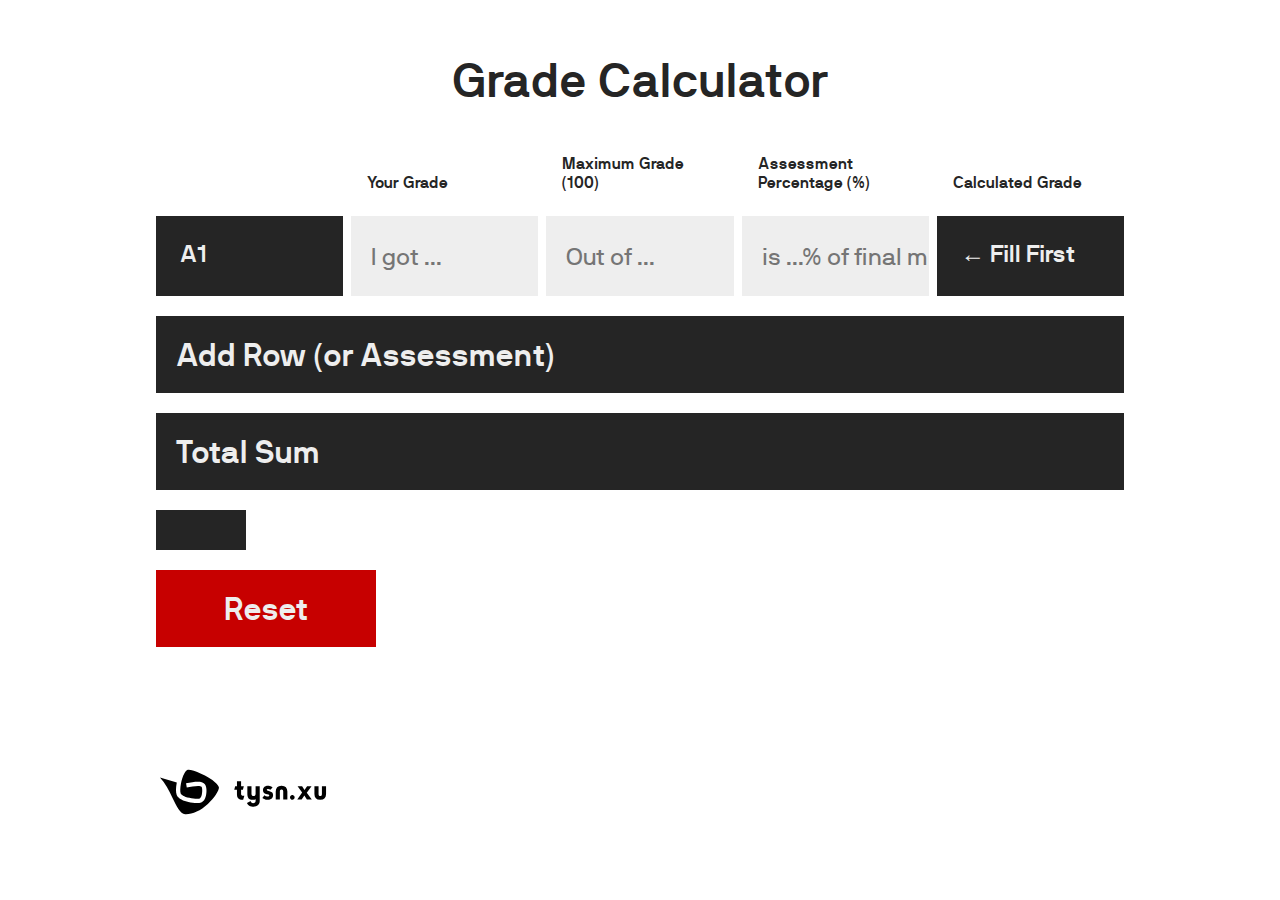
<file: index.html>
<!DOCTYPE html>
<html lang="en">
<head>
    <meta charset="UTF-8">
    <meta name="viewport" content="width=device-width, initial-scale=1.0">
    <title>Grade Calculator by tysnxu</title>
    <link rel="stylesheet" href="style.css">
    <link rel="icon" type="image/png" href="[data-uri]"/>
    <script src="script.js" defer></script>
</head>

<body>
    <h1 id="h1">Grade Calculator</h1>

    <div id="main_grid" class="wrapper">
        <div class="hint"></div>
        <div class="hint">Your Grade</div>
        <div class="hint">Maximum Grade (100)</div>
        <div class="hint">Assessment Percentage (%)</div>
        <div class="hint">Calculated Grade</div>

        <div class="row_label">A1</div>
        <input class="input_field your_grade" type="text" autocomplete="off" placeholder="I got ...">
        <input class="input_field max_grade" type="text" autocomplete="off" placeholder="Out of ...">
        <input onchange="Calculate(0)" class="input_field percentage_grade" type="text" autocomplete="off" placeholder="is ...% of final mark">
        <div class="grade_label">← Fill First</div>
    </div>


    <div onclick="addRow()" class="add_row_div">Add Row (or Assessment)</div>
    <div id="total_sum">Total Sum</div>
    <div id="grade_abbrev"></div>
    <div id="reset_grid" onclick="resetCookie()">Reset</div>

    <div style="display: none;" id="whatif_main_holder">
        <div style="grid-template-columns: 30% 30% 40%;" class="whatif_chart">

        </div>
    
        <div class="whatif_grade_wrapper">
            <div style="border-top: 5px solid #c20c0c;">F</div>
            <div style="border-top: 5px solid #c2730c;">P</div>
            <div style="border-top: 5px solid #aac20c;">C</div>
            <div style="border-top: 5px solid #3c8f00;">D</div>
            <div style="border-top: 5px solid #00cf37;">HD</div>
        </div>
    </div>


    <div style="display: none;" id="what_if">
        <div id="whatif_title">What If ... </div><br>
        <div id="whatif_100" class="what_if_text">A2 -> 100 | Final -> 18.4</div>
        <div id="whatif_HD" class="what_if_text">A2 -> HD | Final -> 18.4</div>
        <div id="whatif_D" class="what_if_text">A2 -> D | Final -> 18.4</div>
        <div id="whatif_C" class="what_if_text">A2 -> C | Final -> 18.4</div>
        <div id="whatif_P" class="what_if_text">A2 -> P | Final -> 18.4</div>
        <div id="whatif_F" class="what_if_text">A2 -> 0 | Final -> 18.4</div>
    </div>
    



    <div style="display: none;" id="constant_visual_section">
        <div style="grid-template-columns: 30% 30% 40%;" class="constant_visual_chart">

        </div>
    
        <div class="whatif_grade_wrapper">
            <div style="border-top: 5px solid #c20c0c;">F</div>
            <div style="border-top: 5px solid #c2730c;">P</div>
            <div style="border-top: 5px solid #aac20c;">C</div>
            <div style="border-top: 5px solid #3c8f00;">D</div>
            <div style="border-top: 5px solid #00cf37;">HD</div>
        </div>
    </div>

    <a href="https://www.bilibili.com/video/BV1uK411H7La/" target="_blank">
        <img class="logo" src="tysnxu.svg">
    </a>


</body>
</html>
</file>
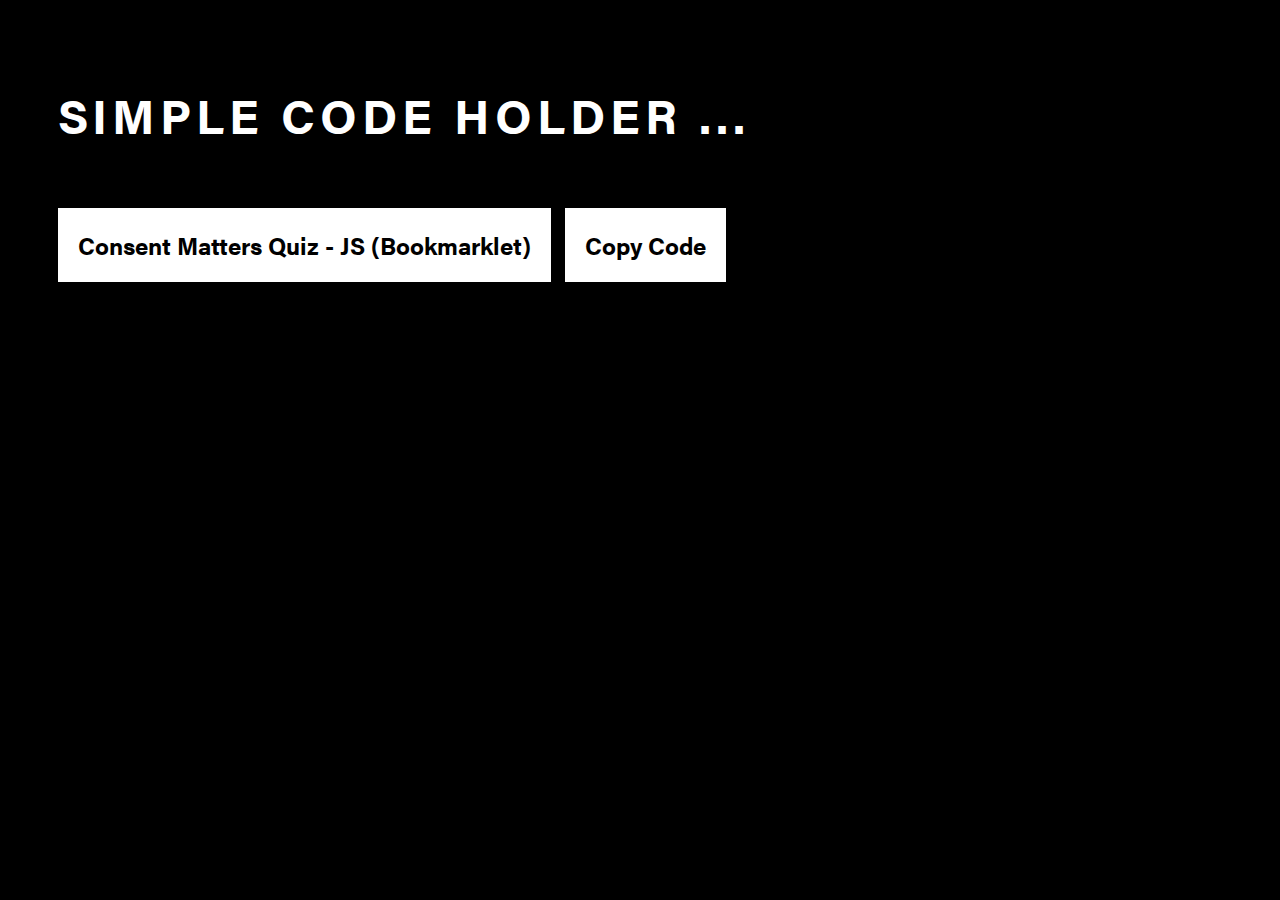
<file: code_holder/index.html>
<!DOCTYPE html>
<html lang="en">
<head>
    <meta charset="UTF-8">
    <meta name="viewport" content="width=device-width, initial-scale=1.0">
    <title>Code Holder</title>
    
    <link rel="stylesheet" href="style.css">
    <script src="script.js" defer></script>
</head>
<body>
    <div>
        <h1>SIMPLE CODE HOLDER ... </h1>
    </div>

    <div onclick="showHide(0)" class="texbox_title">Consent Matters Quiz - JS (Bookmarklet)</div>
    <div onclick="copyText(0)" class="copy_button">Copy Code</div>

    <div style="display: none;" class="textbox">
        <div>
            javascript:function E(){var answer = JSON.parse(`[{"q":"In an emergency at UTS, what should you do first?  ","a":"0","tf":"mc"},{"q":"Is it OK to change your mind about sex even if you initially gave consent Which of these statements is correct","a":"0","tf":"mc"},{"q":"In which of these situations might someone be incapable of consenting to sex?","a":"0","tf":"mc"},{"q":"Someone gives affirmative consent when they","a":"2","tf":"mc"},{"q":"What would be the first step you would undertake if you came across a potentially hazardous situation","a":"2","tf":"mc"},{"q":"What should you do if you are on the UTS campus and you see a situation that concerns you but don't feel that you can do anything","a":"0","tf":"mc"},{"q":"An active bystander is","a":"1","tf":"mc"},{"q":"What should do if someone discloses a sexual assault to you","a":"3","tf":"mc"},{"q":"It's important to know the persons you're with is consenting","a":"2","tf":"mc"},{"q":"Positive intervention is","a":"0","tf":"mc"},{"q":"Consent can't be given if the other person","a":"0","tf":"mc"},{"q":"Checking for consent is the responsibility of","a":"2","tf":"mc"},{"q":"The age of consent in Australia is","a":"0","tf":"mc"},{"q":"If you're in a long term relationship, consent","a":"1","tf":"mc"},{"q":"Is this statement true or false - If you are affected by any of the issues in this module you get more information about the support that is available by going to the UTS website","a":"1","tf":"tf"},{"q":"The best way to know if someone you're having sex with is enjoying themselves is to","a":"2","tf":"mc"},{"q":"Is this statement true or false - you are more likely to be sexually assaulted by a stranger rather than someone you know","a":"2","tf":"tf"},{"q":"What is the difference between an active bystander and a passive bystander","a":"0","tf":"mc"},{"q":"Which of the following is the most accurate definition of consent","a":"0","tf":"mc"},{"q":"I am happy to be contacted by UTS for follow up about this course. I understand my details will not be disclosed to any third party","a":"1","tf":"mc"},{"q":"What can YOU do to ensure that UTS is a safe place to be? ","a":"0","tf":"mc"}]`);var q = Number(document.getElementsByClassName('takeQuestionDiv')[0].id.slice(1, -2));var qa = [q,q+1,q+2,q+3,q+4,q+5,q+6,q+7,q+8,q+9,q+10];for (var a = 0; a < 11; a++ ) {r = document.getElementsByClassName('legend-visible')[a].getElementsByTagName('p')[0].innerHTML;if (r.search("span") !=-1) {s = document.getElementsByClassName('legend-visible')[a].getElementsByTagName('span')[0].innerHTML;}else {s = r};f = s.slice(5, -5);for (i = 0; i < answer.length; i++) {if (answer[i]["q"].search(f) !=-1) {document.getElementById(answer[i]["tf"] + "-ans-_" + qa[a] + "_1_" + answer[i]["a"]).click();break;}}};document.getElementsByName("bottom_saveAllAnswersButton")[0].click();window.scrollTo(0,document.body.scrollHeight);} E()
        </div>
    </div>
    
</body>
</html>
</file>
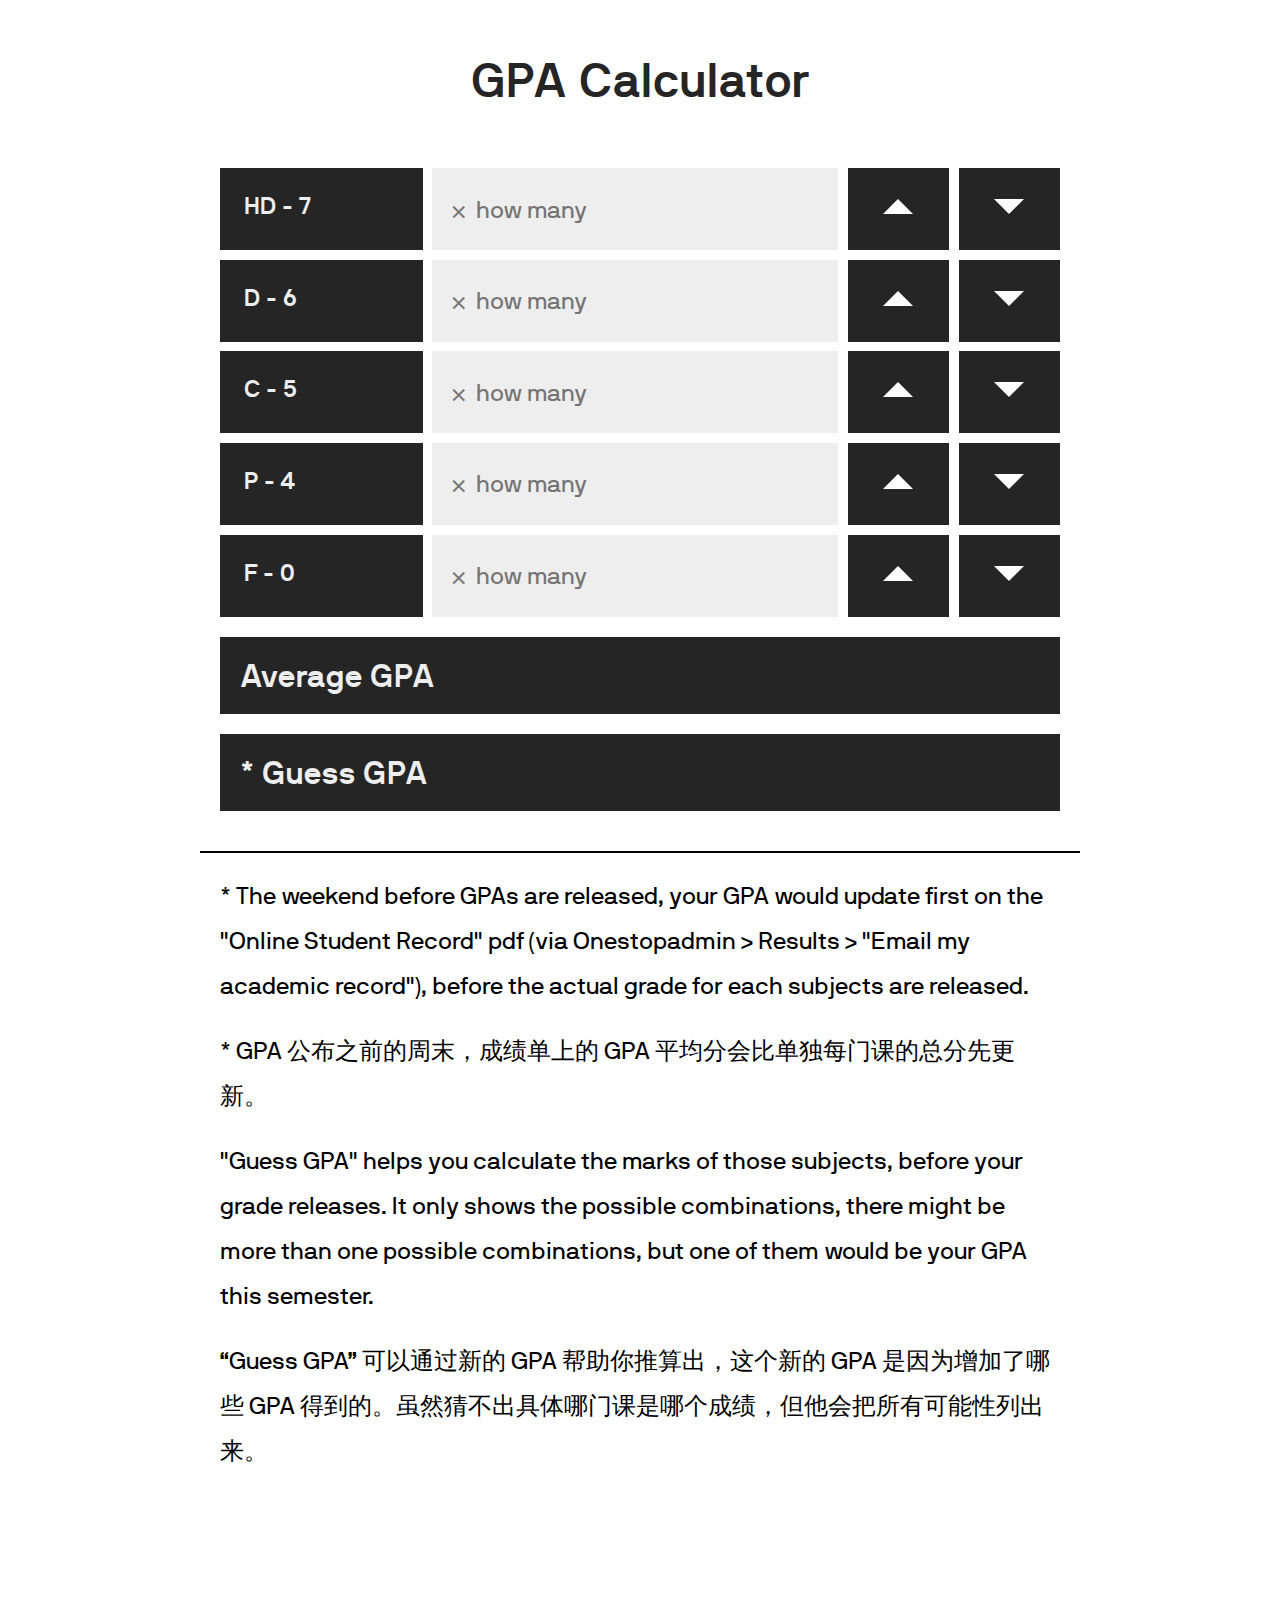
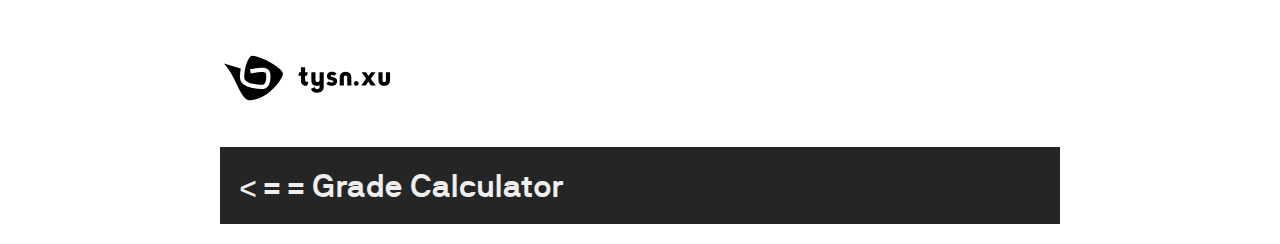
<file: GPA_Calculator/index.html>
<!DOCTYPE html>
<html lang="en">
<head>
    <meta charset="UTF-8">
    <meta name="viewport" content="width=device-width, initial-scale=1.0">
    <title>GPA Calculator</title>
    <link rel="stylesheet" href="style.css">
    <script src="script.js" defer></script>
</head>
<body>
    <h1 id="h1">GPA Calculator</h1>
    <div style="display: none;" id="scale_area" class="black_block">
        <div class="scale_title">Change GPA Scale</div>
        <div class="scale_title"> \ </div>
        <div onclick="change_scale(true)" class="scale_title_button">Clear</div>

        <div id="scale_label_grid">
            <div class="scale_change_label">HD</div>
            <div class="scale_change_label">D</div>
            <div class="scale_change_label">C</div>
            <div class="scale_change_label">P</div>
            <div class="scale_change_label">F</div>
        </div>
        <div id="scale_grid">
            <input onchange="change_scale(false)" class="scale_input_field" type="text" autocomplete="off" placeholder="7.0">
            <input onchange="change_scale(false)" class="scale_input_field" type="text" autocomplete="off" placeholder="6.0">
            <input onchange="change_scale(false)" class="scale_input_field" type="text" autocomplete="off" placeholder="5.0">
            <input onchange="change_scale(false)" class="scale_input_field" type="text" autocomplete="off" placeholder="4.0">
            <input onchange="change_scale(false)" class="scale_input_field" type="text" autocomplete="off" placeholder="0.0">
        </div>
    </div>

    <div id="main_grid" class="wrapper">
        <div onclick="trigger_scale_area()" class="row_label">HD - 7</div>
        <input onchange="CalculateAll()" id="HD_count" class="input_field" type="text" autocomplete="off" placeholder="×  how many">
        <div onclick="countAddSubtract('+', 0)" class="arrow_holder"><i class="arrow-up"></i></div>
        <div onclick="countAddSubtract('-', 0)" class="arrow_holder"><i class="arrow-down"></i></div>
        <div onclick="trigger_scale_area()" class="row_label">D - 6</div>
        <input onchange="CalculateAll()" id="D_count" class="input_field" type="text" autocomplete="off" placeholder="×  how many">
        <div onclick="countAddSubtract('+', 1)" class="arrow_holder"><i class="arrow-up"></i></div>
        <div onclick="countAddSubtract('-', 1)" class="arrow_holder"><i class="arrow-down"></i></div>
        <div onclick="trigger_scale_area()" class="row_label">C - 5</div>
        <input onchange="CalculateAll()" id="C_count" class="input_field" type="text" autocomplete="off" placeholder="×  how many">
        <div onclick="countAddSubtract('+', 2)" class="arrow_holder"><i class="arrow-up"></i></div>
        <div onclick="countAddSubtract('-', 2)" class="arrow_holder"><i class="arrow-down"></i></div>
        <div onclick="trigger_scale_area()" class="row_label">P - 4</div>
        <input onchange="CalculateAll()" id="P_count" class="input_field" type="text" autocomplete="off" placeholder="×  how many">
        <div onclick="countAddSubtract('+', 3)" class="arrow_holder"><i class="arrow-up"></i></div>
        <div onclick="countAddSubtract('-', 3)" class="arrow_holder"><i class="arrow-down"></i></div>
        <div onclick="trigger_scale_area()" class="row_label">F - 0</div>
        <input onchange="CalculateAll()" id="F_count" class="input_field" type="text" autocomplete="off" placeholder="×  how many">
        <div onclick="countAddSubtract('+', 4)" class="arrow_holder"><i class="arrow-up"></i></div>
        <div onclick="countAddSubtract('-', 4)" class="arrow_holder"><i class="arrow-down"></i></div>
    </div>
    <div onclick="CalculateAll()" id="total_sum">Average GPA</div>

    <div onclick="triggerGuessGPA()" class="black_block button" id="guess-gpa-trigger">* Guess GPA</div>

    <!--  -->
    <div style="display: none;" id="guess_GPA_main" >
        <div style="margin: 0px 20px" class="hint_text">Put in your new GPA from the report, and how many subjects did you take this semester.</div>
        <div class="guess_gpa_grid">
            <div>New GPA</div>
            <input onchange="calculate_guess_only()" autocomplete="off" id="new_gpa" class="input_field" type="text" placeholder="5.80 ?">
            <div>New Subjects</div>
            <input onchange="calculate_guess_only()" autocomplete="off" id="new_subject_input" class="input_field" type="text" placeholder="1/ 2/ 3/ 4">
        </div>
        <div onclick="calculate_guess_only()" id="guess_gpa_result" class="black_block">Possibilities:<br></div>

    </div>
    <div id="hint_text_div">
        <div class="horizontal_divider"></div>
        <div class="hint_text">* The weekend before GPAs are released, your GPA would update first on the "Online Student Record" pdf (via Onestopadmin > Results > "Email my academic record"), before the actual grade for each subjects are released.</div>
        <div class="hint_text">* GPA 公布之前的周末，成绩单上的 GPA 平均分会比单独每门课的总分先更新。 </div>
        <div class="hint_text">"Guess GPA" helps you calculate the marks of those subjects, before your grade releases. It only shows the possible combinations, there might be more than one possible combinations, but one of them would be your GPA this semester.</div>
        <div class="hint_text">“Guess GPA” 可以通过新的 GPA 帮助你推算出，这个新的 GPA 是因为增加了哪些 GPA 得到的。虽然猜不出具体哪门课是哪个成绩，但他会把所有可能性列出来。</div>
    </div>

    <img class="logo" src="tysnxu.svg">
    <div onclick="grade_calculator_link()" class="button black_block">
        < = = Grade Calculator
    </div>

</body>
</html>
</file>
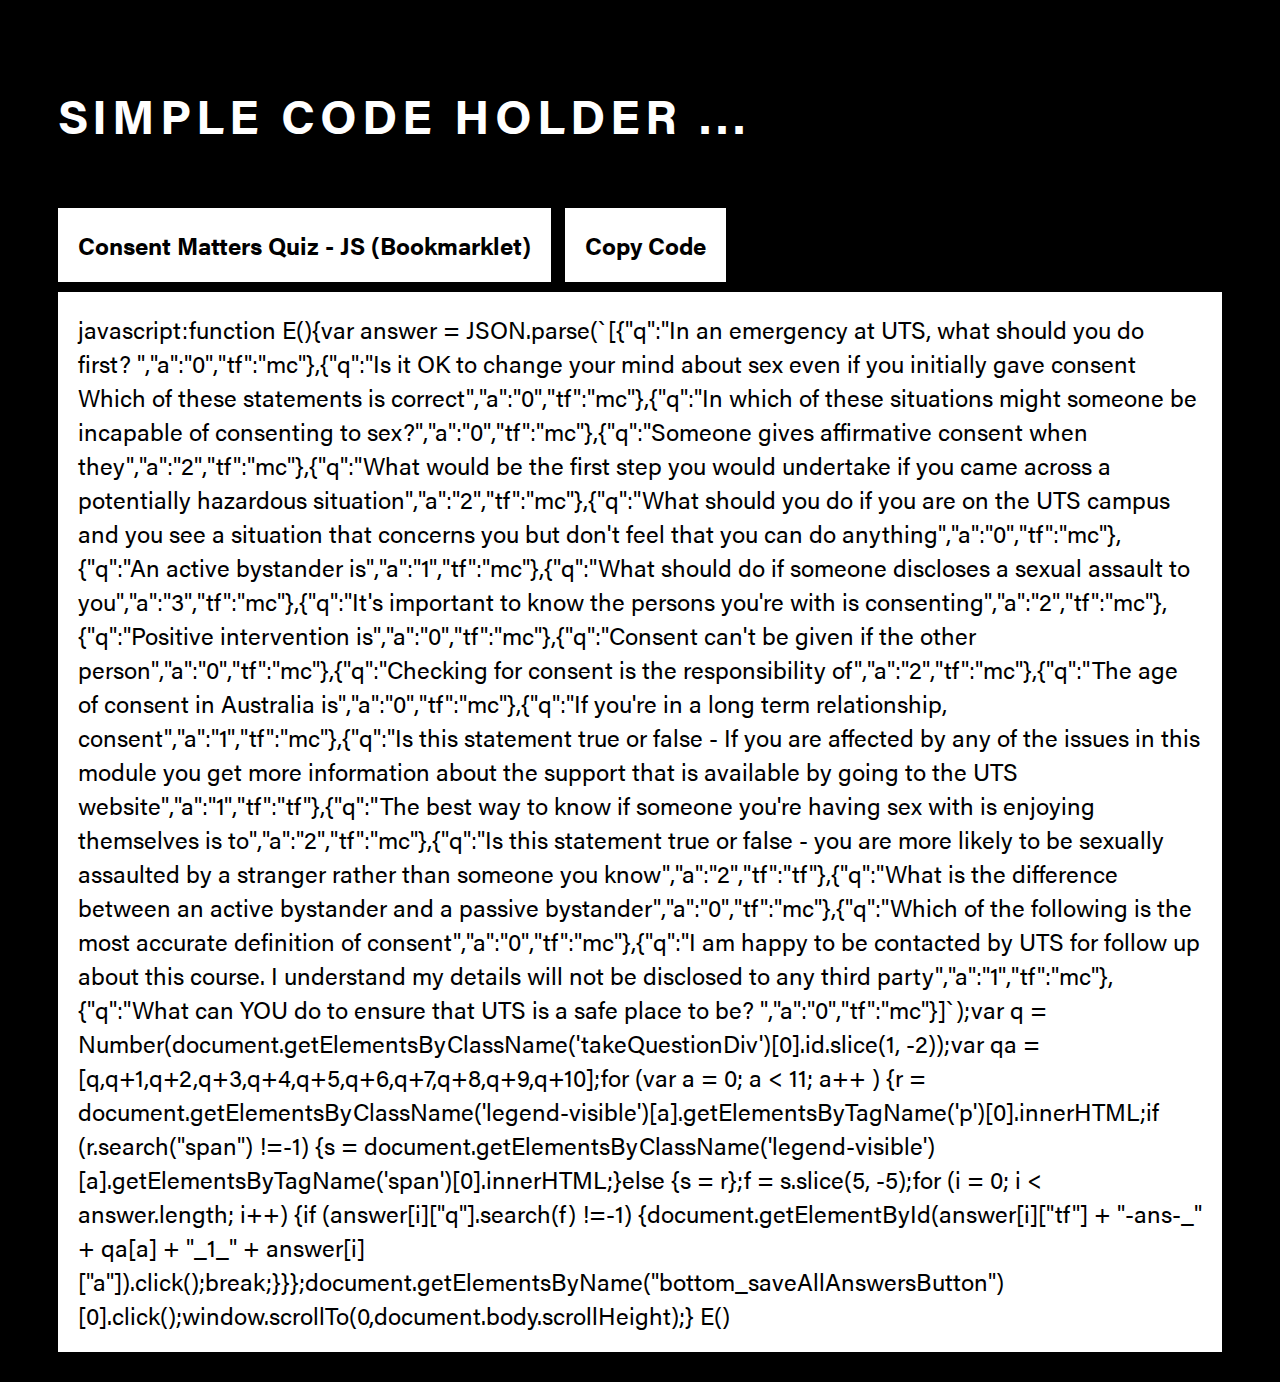
<file: code_holder/code_holder.html>
<!DOCTYPE html>
<html lang="en">
<head>
    <meta charset="UTF-8">
    <meta name="viewport" content="width=device-width, initial-scale=1.0">
    <title>Code Holder</title>
    
    <link rel="stylesheet" href="style.css">
    <script src="script.js" defer></script>
</head>
<body>
    <div>
        <h1>SIMPLE CODE HOLDER ... </h1>
    </div>

    <div onclick="showHide(0)" class="texbox_title">Consent Matters Quiz - JS (Bookmarklet)</div>
    <div onclick="copyText(0)" class="copy_button">Copy Code</div>

    <div class="textbox">
        <div>
            javascript:function E(){var answer = JSON.parse(`[{"q":"In an emergency at UTS, what should you do first?  ","a":"0","tf":"mc"},{"q":"Is it OK to change your mind about sex even if you initially gave consent Which of these statements is correct","a":"0","tf":"mc"},{"q":"In which of these situations might someone be incapable of consenting to sex?","a":"0","tf":"mc"},{"q":"Someone gives affirmative consent when they","a":"2","tf":"mc"},{"q":"What would be the first step you would undertake if you came across a potentially hazardous situation","a":"2","tf":"mc"},{"q":"What should you do if you are on the UTS campus and you see a situation that concerns you but don't feel that you can do anything","a":"0","tf":"mc"},{"q":"An active bystander is","a":"1","tf":"mc"},{"q":"What should do if someone discloses a sexual assault to you","a":"3","tf":"mc"},{"q":"It's important to know the persons you're with is consenting","a":"2","tf":"mc"},{"q":"Positive intervention is","a":"0","tf":"mc"},{"q":"Consent can't be given if the other person","a":"0","tf":"mc"},{"q":"Checking for consent is the responsibility of","a":"2","tf":"mc"},{"q":"The age of consent in Australia is","a":"0","tf":"mc"},{"q":"If you're in a long term relationship, consent","a":"1","tf":"mc"},{"q":"Is this statement true or false - If you are affected by any of the issues in this module you get more information about the support that is available by going to the UTS website","a":"1","tf":"tf"},{"q":"The best way to know if someone you're having sex with is enjoying themselves is to","a":"2","tf":"mc"},{"q":"Is this statement true or false - you are more likely to be sexually assaulted by a stranger rather than someone you know","a":"2","tf":"tf"},{"q":"What is the difference between an active bystander and a passive bystander","a":"0","tf":"mc"},{"q":"Which of the following is the most accurate definition of consent","a":"0","tf":"mc"},{"q":"I am happy to be contacted by UTS for follow up about this course. I understand my details will not be disclosed to any third party","a":"1","tf":"mc"},{"q":"What can YOU do to ensure that UTS is a safe place to be? ","a":"0","tf":"mc"}]`);var q = Number(document.getElementsByClassName('takeQuestionDiv')[0].id.slice(1, -2));var qa = [q,q+1,q+2,q+3,q+4,q+5,q+6,q+7,q+8,q+9,q+10];for (var a = 0; a < 11; a++ ) {r = document.getElementsByClassName('legend-visible')[a].getElementsByTagName('p')[0].innerHTML;if (r.search("span") !=-1) {s = document.getElementsByClassName('legend-visible')[a].getElementsByTagName('span')[0].innerHTML;}else {s = r};f = s.slice(5, -5);for (i = 0; i < answer.length; i++) {if (answer[i]["q"].search(f) !=-1) {document.getElementById(answer[i]["tf"] + "-ans-_" + qa[a] + "_1_" + answer[i]["a"]).click();break;}}};document.getElementsByName("bottom_saveAllAnswersButton")[0].click();window.scrollTo(0,document.body.scrollHeight);} E()
        </div>
    </div>
    
</body>
</html>
</file>
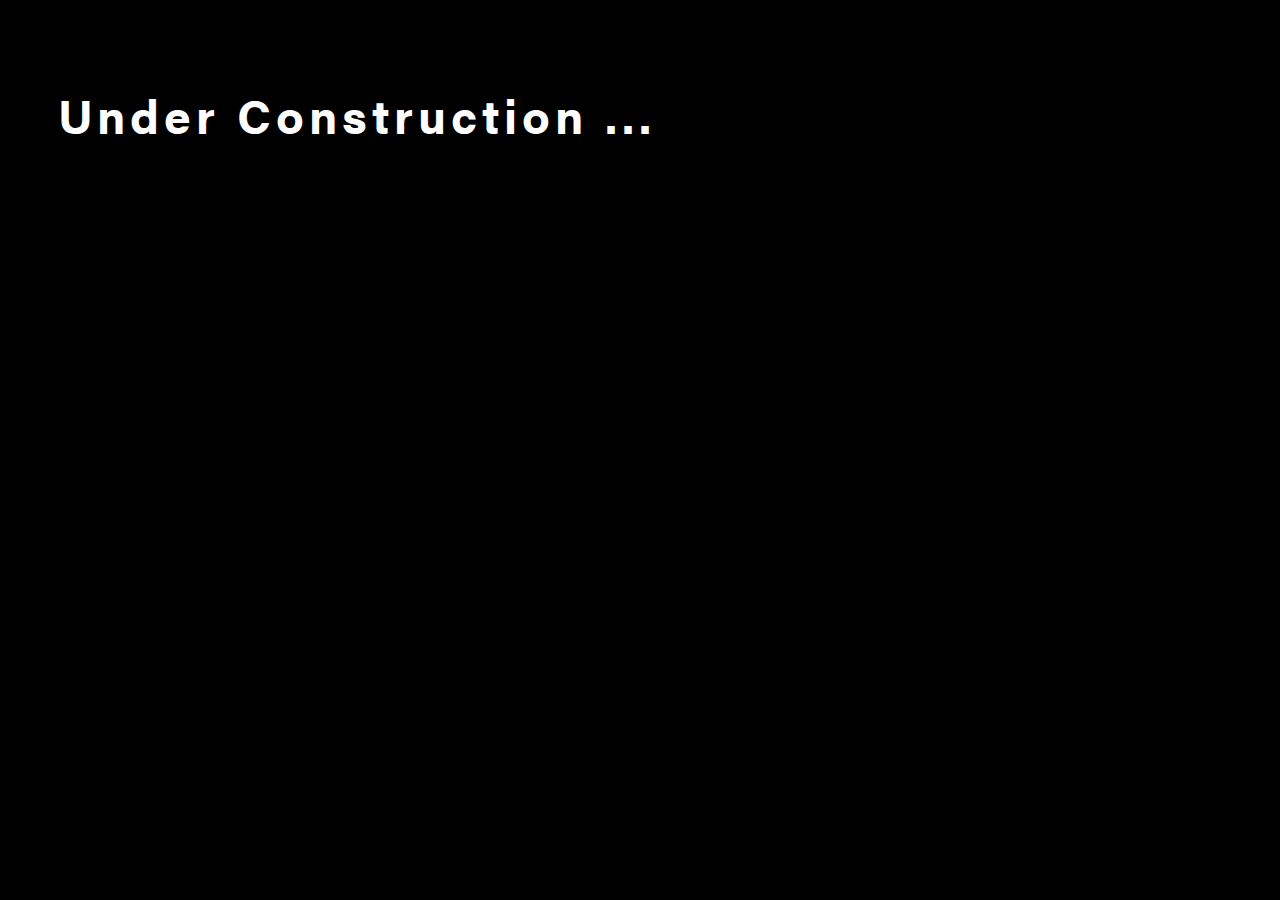
<file: code_holder/index1.html>
<!DOCTYPE html>
<html lang="en">
<head>
    <meta charset="UTF-8">
    <meta name="viewport" content="width=device-width, initial-scale=1.0">
    <title>Code Holder</title>
    <link rel="stylesheet" href="style.css">
    <script src="script.js" defer></script>
</head>
<body>
    <div>
        <h1>Under Construction ... </h1>
    </div>
    <div style="display: none">gAAAAABfJoJilBcrvs8fNnnrfVILkTRhDTQ8l_WgslaOHe_hgW9MRThfWgZUrKY5OgK34FZKiaVcIVHUOx8-oEQqsMKXqqcs8hHfRQ0pmCBXiAs2900kr7Q=</div>
</body>
</html>
</file>
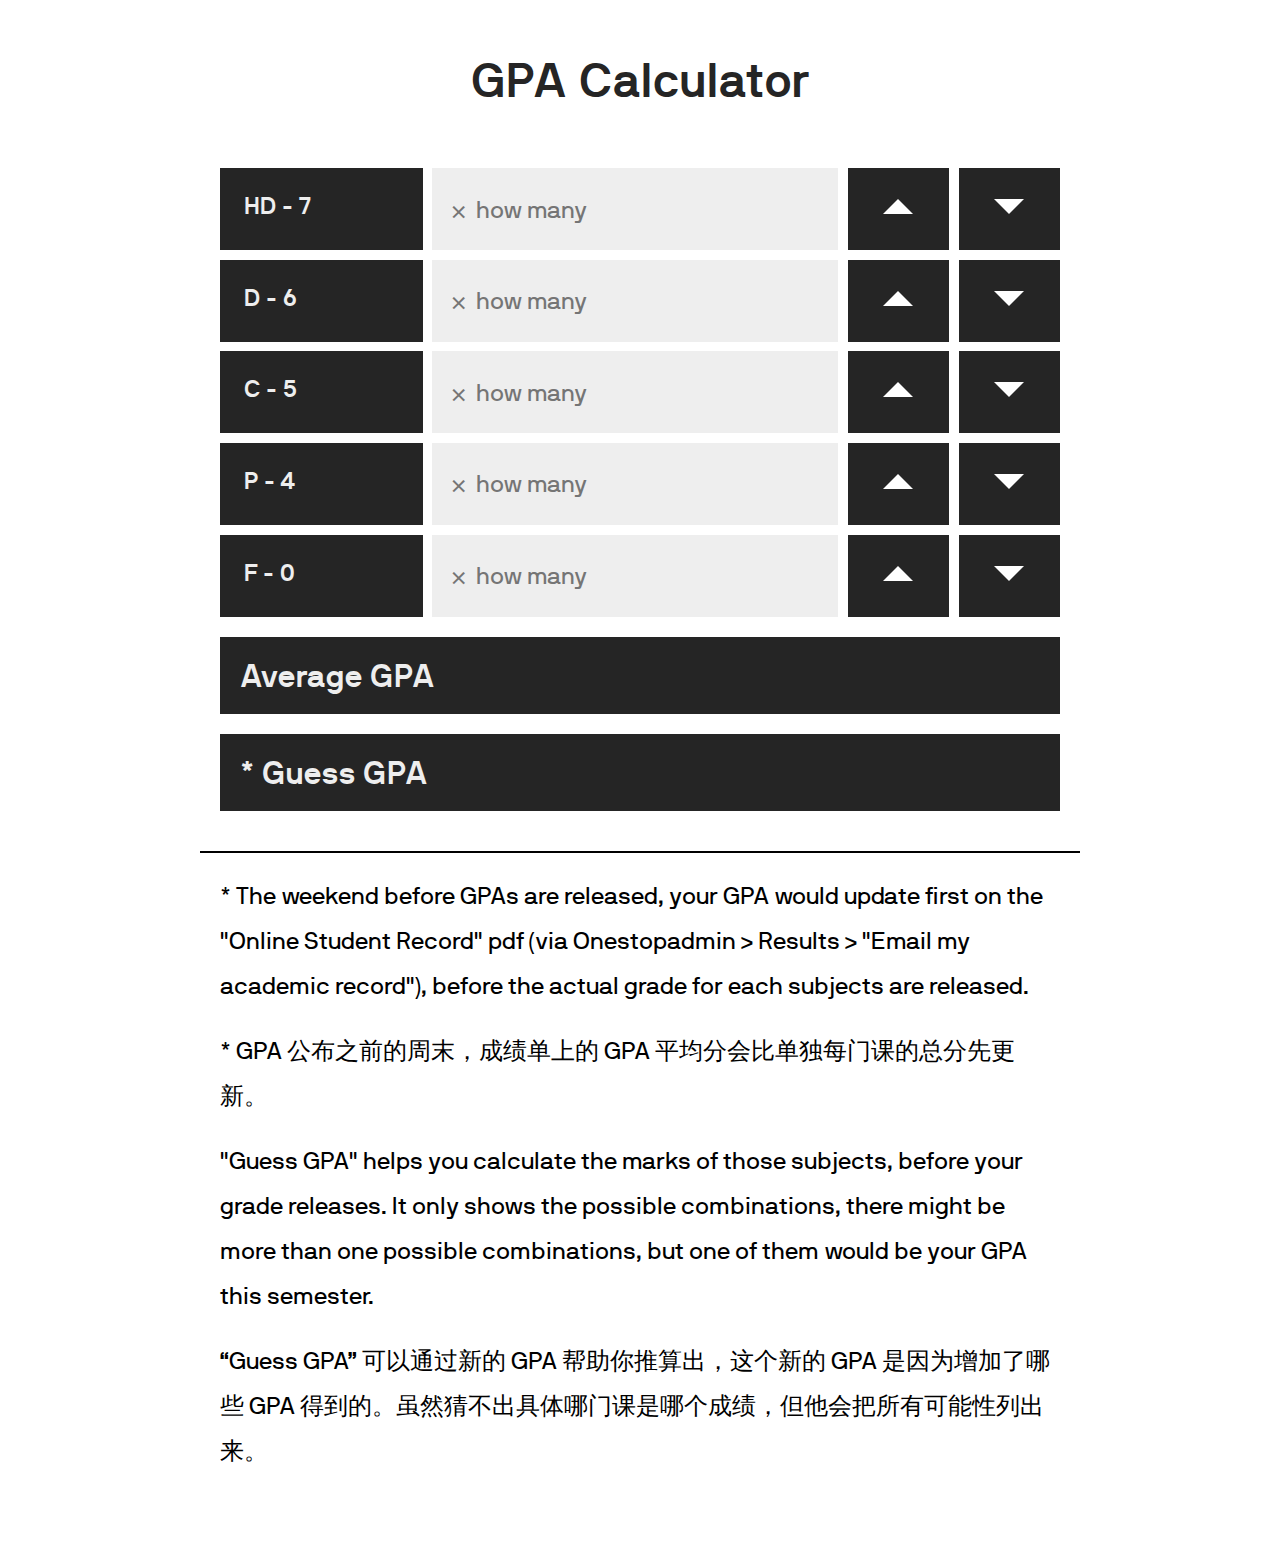
<file: GPA_Calculator/GPA_calculator.html>
<!DOCTYPE html>
<html lang="en">
<head>
    <meta charset="UTF-8">
    <meta name="viewport" content="width=device-width, initial-scale=1.0">
    <title>GPA Calculator</title>
    <link rel="stylesheet" href="style.css">
    <script src="script.js" defer></script>
</head>
<body>
    <h1 id="h1">GPA Calculator</h1>
    <div id="main_grid" class="wrapper">
        <div class="row_label">HD - 7</div>
        <input onchange="CalculateAll()" id="HD_count" class="input_field" type="text" autocomplete="off" placeholder="×  how many">
        <div onclick="countAddSubtract('+', 0)" class="arrow_holder"><i class="arrow-up"></i></div>
        <div onclick="countAddSubtract('-', 0)" class="arrow_holder"><i class="arrow-down"></i></div>
        <div class="row_label">D - 6</div>
        <input onchange="CalculateAll()" id="D_count" class="input_field" type="text" autocomplete="off" placeholder="×  how many">
        <div onclick="countAddSubtract('+', 1)" class="arrow_holder"><i class="arrow-up"></i></div>
        <div onclick="countAddSubtract('-', 1)" class="arrow_holder"><i class="arrow-down"></i></div>
        <div class="row_label">C - 5</div>
        <input onchange="CalculateAll()" id="C_count" class="input_field" type="text" autocomplete="off" placeholder="×  how many">
        <div onclick="countAddSubtract('+', 2)" class="arrow_holder"><i class="arrow-up"></i></div>
        <div onclick="countAddSubtract('-', 2)" class="arrow_holder"><i class="arrow-down"></i></div>
        <div class="row_label">P - 4</div>
        <input onchange="CalculateAll()" id="P_count" class="input_field" type="text" autocomplete="off" placeholder="×  how many">
        <div onclick="countAddSubtract('+', 3)" class="arrow_holder"><i class="arrow-up"></i></div>
        <div onclick="countAddSubtract('-', 3)" class="arrow_holder"><i class="arrow-down"></i></div>
        <div class="row_label">F - 0</div>
        <input onchange="CalculateAll()" id="F_count" class="input_field" type="text" autocomplete="off" placeholder="×  how many">
        <div onclick="countAddSubtract('+', 4)" class="arrow_holder"><i class="arrow-up"></i></div>
        <div onclick="countAddSubtract('-', 4)" class="arrow_holder"><i class="arrow-down"></i></div>
    </div>
    <div onclick="CalculateAll()" id="total_sum">Average GPA</div>

    <div onclick="triggerGuessGPA()" class="black_block button" id="guess-gpa-trigger">* Guess GPA</div>

    <!--  -->
    <div style="display: none;" id="guess_GPA_main" >
        <div style="margin: 0px 20px" class="hint_text">Put in your new GPA from the report, and how many subjects did you take this semester.</div>
        <div class="guess_gpa_grid">
            <div>New GPA</div>
            <input onchange="calculate_guess_only()" autocomplete="off" id="new_gpa" class="input_field" type="text" placeholder="5.80 ?">
            <div>New Subjects</div>
            <input onchange="calculate_guess_only()" autocomplete="off" id="new_subject_input" class="input_field" type="text" placeholder="1/ 2/ 3/ 4">
        </div>
        <div onclick="calculate_guess_only()" id="guess_gpa_result" class="black_block">Possibilities:<br></div>

    </div>
    <div id="hint_text_div">
        <div class="horizontal_divider"></div>
        <div class="hint_text">* The weekend before GPAs are released, your GPA would update first on the "Online Student Record" pdf (via Onestopadmin > Results > "Email my academic record"), before the actual grade for each subjects are released.</div>
        <div class="hint_text">* GPA 公布之前的周末，成绩单上的 GPA 平均分会比单独每门课的总分先更新。 </div>
        <div class="hint_text">"Guess GPA" helps you calculate the marks of those subjects, before your grade releases. It only shows the possible combinations, there might be more than one possible combinations, but one of them would be your GPA this semester.</div>
        <div class="hint_text">“Guess GPA” 可以通过新的 GPA 帮助你推算出，这个新的 GPA 是因为增加了哪些 GPA 得到的。虽然猜不出具体哪门课是哪个成绩，但他会把所有可能性列出来。</div>

    </div>
</body>
</html>
</file>
<file: style.css>
@font-face {
    font-family: "NBInternationalBold";
    src: url("fonts/nb_international_pro_bold-webfont.woff2") format('woff2');
    font-style: bold;
}

@font-face {
    font-family: "NBInternational";
    src: url("fonts/nb_international_pro_regular-webfont.woff2") format('woff2');
    font-style: normal;
}

body{
    padding-left: 10%;
    padding-right: 10%;
}

#h1 {
    justify-self: center;
    font-family: NBInternationalBold;
    font-size: 3em;
    padding: 20px;
    color: rgb(37, 37, 37);
    margin-bottom: 0px;
}

.wrapper {
    display: grid;
    grid-template-columns: repeat(5, 1fr);
    grid-gap: .5em;
    grid-auto-rows: minmax(80px, auto);
    padding: 20px;
}

#main_grid{
    padding-top: 0px;
    padding-bottom: 0px;
}

.wrapper > div {
    padding: 1em;
}

.input_field{
    align-content: start;
    min-width: 100px;
    font-family: NBInternational;
    background: #eee;
    font-size: 1.5em;
    padding-left: 20px;
    border: 0px;
}


.row_label{
    align-content: stretch;
    font-family: NBInternationalBold;
    background: rgb(37, 37, 37);
    color: #eee;
    font-size: 1.5em;
    padding-left: 20px;
}

.grade_label{
    align-content: stretch;
    font-family: NBInternationalBold;
    background: rgb(37, 37, 37);
    color: #eee;
    font-size: 1.5em;
    padding-left: 20px;
}

.hint{
    color:rgb(37, 37, 37);
    justify-self: start;
    align-self: end;
    font-family: NBInternationalBold;
    font-size: 1em;
}

#total_sum{
    margin: 20px;
    background: rgb(37, 37, 37);
    font-family: NBInternationalBold;
    font-size: 2em;
    color: #eee;
    padding: 20px;
}

#grade_abbrev{
    margin: 20px;
    width: 50px;
    justify-content: center;
    background: rgb(37, 37, 37);
    font-family: NBInternationalBold;
    font-size: 2em;
    color: #eee;
    padding: 20px;
}

#reset_grid{
    text-align: center;
    margin: 20px;
    width: 180px;
    justify-content: center;
    background: rgb(199, 0, 0);
    font-family: NBInternationalBold;
    font-size: 2em;
    color: #eee;
    padding: 20px;
    cursor: pointer;
}

#reset_grid:hover{

    background: rgb(153, 0, 0);
}

.add_row_div{
    background: rgb(37, 37, 37);
    font-family: NBInternationalBold;
    font-size: 2em;
    margin: 20px;
    padding: 20px;
    color: #eee;
}

.add_row_div:hover {
    background: rgb(99, 99, 99);
    cursor:pointer;
}

.logo{
    margin: 20px;
    margin-top: 100px;
    height: 50px;
}

#what_if{
    margin: 20px;
    justify-content: center;
    background: rgb(37, 37, 37);
    font-family: NBInternationalBold;
    font-size: 2em;
    color: #eee;
    padding: 20px;
}

.what_if_text {
    font-family: NBInternational;
}

.whatif_chart{
    display: grid;
    margin: 20px;
    height: 60px;
    background: rgb(37, 37, 37);
    margin-bottom: 10px;
    padding: 5px 0px;
}

.whatif_chart > div{
    background: white;
    font-family: NBInternational;
    color: black;
    text-align: center;
    font-size: 2em;
    padding-top: 12px;
}

.whatif_chart > div:nth-child(even){
    background: #eee;
}

#selected_whatif_holder{
    font-size: 16pt;
}


.whatif_grade_wrapper{
    display: grid;
    grid-template-columns: 50% 15% 10% 10% 15%;
    grid-auto-rows: minmax(80px, auto);
    margin: 20px;
    margin-top: 0px;
}

.whatif_grade_wrapper > div{
    text-align: left;
    font-family: NBInternational;
    height: 25px;
    padding: 10px;
}


#selected_whatif{
    display: grid;
    grid-template-columns: 50% 15% 10% 10% 15%;
}


.whatif_incell_color{
    margin-top: 10px;
    height: 14px;
    width: 100%;
}

.constant_visual_chart{
    display: grid;
    margin: 20px;
    height: 60px;
    background: rgb(37, 37, 37);
    margin-bottom: 10px;
    padding: 5px 0px;
}

.constant_visual_chart > div{
    background: white;
    font-family: NBInternational;
    color: black;
    text-align: center;
    font-size: 2em;
    padding-top: 12px;
}

.constant_visual_chart > div:nth-child(even){
    background: #eee;
}


@media (orientation: portrait), (max-width: 800px) {
    body {
        padding: 5px;
    }

    #main_grid{
        padding: 0px;
    }
    
    .add_row_div{
        margin: 0px;
        margin-top: 30px;
    }
    
    #total_sum{
        margin: 0px;
        margin-top: 30px;
    }
    
    #grade_abbrev, #reset_grid{
        margin: 0px;
        margin-top: 30px;
    }
    
    #what_if{
        margin: 0px;
        margin-top: 30px;
    }

    .logo{
        margin: 20px;
        margin-top: 200px;
        height: 35px;
    }

    .constant_visual_chart{
        margin: 0px;
        margin-top: 20px;
    }

    .whatif_chart{
        margin: 0px;
        margin-top: 20px;

    }
    
    .whatif_grade_wrapper{
        margin: 0px;
    }
}
</file>
<file: code_holder/style.css>
@font-face {
    font-family: 'AcuminProRegular';
    src: url([data-uri]);
    font-style: regular;
}

@font-face {
    font-family: 'AcuminProBold';
    src: url([data-uri]);
    font-style: Bold;
}

body{
    background: black;
    filter: invert() hue-rotate(180);
}

h1{
    color: white;
    font-family: AcuminProBold;
    margin: 80px 50px;
    font-size: 3rem;
    letter-spacing: 5px;
}

.texbox_title{
    display: inline;
    margin: 20px 50px;
    margin-right: 10px;
    padding: 20px 20px;
    font-family: AcuminProBold;
    background: white;
    font-size: 1.5rem;
    cursor: pointer;
}

.copy_button{
    display: inline;
    margin: 20px 20px;
    margin-left: 0px;
    padding: 20px 20px;
    font-family: AcuminProBold;
    background: white;
    font-size: 1.5rem;
    cursor: pointer;
}

.texbox_title:hover, .copy_button:hover{
    background: rgb(233, 233, 233);
}

.texbox_title:active, .copy_button:active{
    background: rgb(70, 70, 70);
    color: white;
}

.textbox{
    margin: 30px 50px;
    padding: 20px;
    font-family: AcuminProRegular;
    background: white;
    font-size: 1.5rem;
}

@media (max-width: 800px) {
    .texbox_title{
        display: block;
        margin: 5px 50px;
    }

    .copy_button{
        display: inline-block;
        margin: 5px 50px;
    }
}
</file>
<file: GPA_Calculator/style.css>
@font-face {
    font-family: "NBInternationalBold";
    src: url("fonts/nb_international_pro_bold-webfont.woff2") format('woff2');
    font-style: bold;
}

@font-face {
    font-family: "NBInternational";
    src: url("fonts/nb_international_pro_regular-webfont.woff2") format('woff2');
    font-style: normal;
}

body{
    padding: 0% 15%;
    scroll-behavior: smooth;
}

#h1 {
    justify-self: center;
    font-family: NBInternationalBold;
    font-size: 3em;
    padding: 20px;
    color: rgb(37, 37, 37);
    margin-bottom: 20px;
}

.wrapper {
    display: grid;
    grid-template-columns: 1fr 2fr .5fr .5fr;
    grid-gap: .6em;
    grid-auto-rows: minmax(80px, auto);
    padding: 20px;
}

#scale_grid{    
    display: grid;
    grid-template-columns: 1fr 1fr 1fr 1fr 1fr;
    grid-column-gap: 15px;
}

#scale_label_grid{    
    display: grid;
    grid-template-columns: 1fr 1fr 1fr 1fr 1fr;
    grid-column-gap: 15px;
    padding: 0px;
    padding: 20px 0px 10px 0px;
}

.scale_title {
    display: inline-block;
}

.scale_title_button {
    color: rgb(137, 137, 137);
    display: inline-block;
    cursor: pointer;
}

.scale_title_button:hover {
    color: rgb(238, 238, 238);
}


.scale_change_label{
    justify-content: start;
    font-family: NBInternationalBold;
    background: rgb(37, 37, 37);
    color: #eee;
    font-size: 0.75em;
}

#main_grid{
    padding-top: 20px;
    padding-bottom: 0px;
}

.wrapper > div {
    padding: 1em;
}


.logo{
    margin: 20px;
    margin-top: 100px;
    height: 50px;
}

.scale_input_field{
    align-content: start;
    min-width: 25%;
    font-family: NBInternational;
    background: #eee;
    color: rgb(62, 62, 62);
    font-size: 1.5em;
    padding: 5px 10px;
    border: 0px;
}

.input_field{
    align-content: start;
    min-width: 100px;
    font-family: NBInternational;
    background: #eee;
    font-size: 1.5em;
    padding-left: 20px;
    border: 0px;
}

.row_label{
    align-content: stretch;
    font-family: NBInternationalBold;
    background: rgb(37, 37, 37);
    color: #eee;
    font-size: 1.5em;
    padding-left: 20px;
}

.row_label:hover {
    background: rgb(99, 99, 99);
}


.hint{
    color:rgb(37, 37, 37);
    justify-self: start;
    align-self: end;
    font-family: NBInternationalBold;
    font-size: 1em;
}

.black_block{
    margin: 20px;
    background: rgb(37, 37, 37);
    font-family: NBInternationalBold;
    font-size: 2em;
    color: #eee;
    padding: 20px;
}

.button{
    cursor: pointer;
}


.black_block_pressed{
    margin: 20px;
    background: white;
    border: black 5px solid;
    font-family: NBInternationalBold;
    font-size: 2em;
    color: rgb(37, 37, 37);
    padding: 20px;
}

#total_sum{
    margin: 20px;
    background: rgb(37, 37, 37);
    font-family: NBInternationalBold;
    font-size: 2em;
    color: #eee;
    padding: 20px;
    cursor: pointer;
}

#total_sum:hover{
    background: rgb(99, 99, 99);

}

.add_row_div{
    background: rgb(37, 37, 37);
    font-family: NBInternationalBold;
    font-size: 2em;
    margin: 20px;
    padding: 20px;
    color: #eee;
}

.add_row_div:hover {
    background: rgb(99, 99, 99);
    cursor:pointer;
}

.constant_visual_chart > div:nth-child(even){
    background: #eee;
}

.arrow_holder{
    display: flex;
    align-self: top;
    justify-self: top;
    background: rgb(37, 37, 37);
    justify-content: center;
    align-content: center;
    cursor: pointer;
}

.arrow_holder:hover{
    background: rgb(110, 110, 110);
}

.arrow_holder:active{
    background: rgb(146, 146, 146);
}

.guess_gpa_grid{
    display: grid;
    grid-template-columns: 1fr 0.75fr 1fr 0.75fr;
    grid-gap: .6em;
    margin-top: 15px;
    margin-left: 20px;
    margin-right: 20px;
}

.guess_gpa_grid > div {
    padding: 1em;
    font-family: NBInternational;
    font-size: 1.5em;
    background: rgb(37, 37, 37);
    color: white;
  
}

.arrow-up {
    width: 0; 
    height: 0; 
    border-left: 15px solid transparent;
    border-right: 15px solid transparent;
    border-bottom: 15px solid white;
    margin-bottom: 20px;
    margin-top: 15px;
}
  
.arrow-down {
    width: 0; 
    height: 0; 
    border-left: 15px solid transparent;
    border-right: 15px solid transparent;
    border-top: 15px solid rgb(255, 255, 255);
    margin-top: 15px;
}

.hint_text{
    margin: 20px 20px;
    font-family: NBInternational;
    font-size: 1.5em;
    line-height: 45px;
}

#hint_text_div{
    margin-top: 40px;
    margin-bottom: 80px;
}

.horizontal_divider{
    background: black;
    height: 2px;
}


@media (orientation: portrait), (max-width: 800px) {
    body {
        padding: 5px;
    }

    #main_grid{
        padding: 20px 0px;
    }
    
    .add_row_div{
        margin: 0px;
        margin-top: 30px;
    }
    
    #total_sum{
        margin: 0px;
        margin-top: 30px;
    }

    .black_block{
        margin: 0px;
        margin-top: 30px;
    }

    .black_block_pressed{
        margin: 0px;
        margin-top: 30px;
    }

    .logo{
        margin: 20px;
        margin-top: 200px;
        height: 35px;
    }

    .guess_gpa_grid{
       margin: 0px;
       margin-top: 10px;
    }

    .hint_text{
        margin: 30px 10px;
    }


}
</file>
